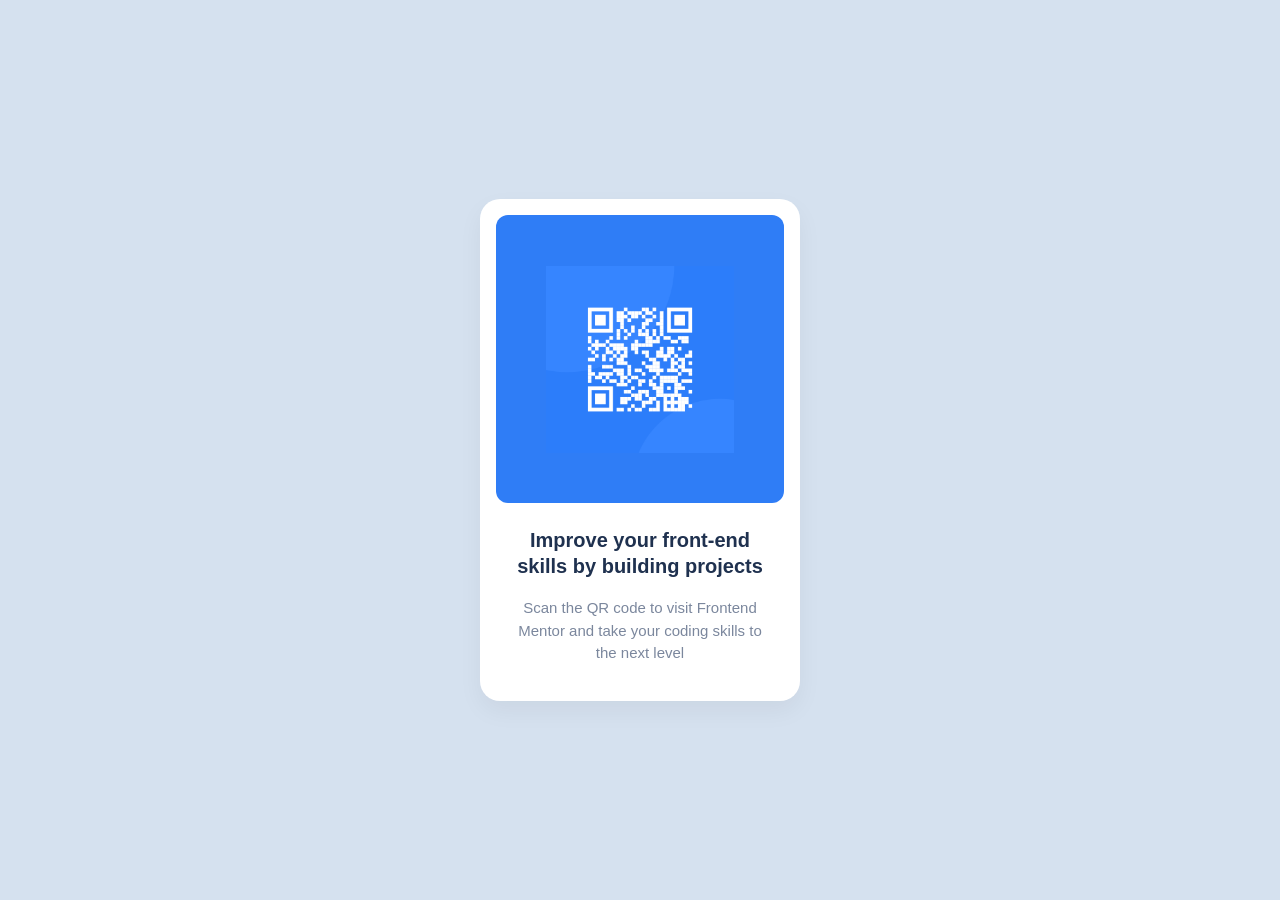
<file: index.html>
<!DOCTYPE html>
<html lang="en">
<head>
    <meta charset="UTF-8">
    <meta name="viewport" content="width=device-width, initial-scale=1.0">
    <title>QR Code Card</title>
    <link rel="stylesheet" href="style.css">
</head>
<body>
    <main class="container">
        <div class="card">
            <div class="qr-container">
                <img src="image-qr-code.png" alt="QR Code">
            </div>
            <div class="card-content">
                <h2>
                    Improve your front-end
                    skills by building projects
                </h2>
                <p>
                    Scan the QR code to visit Frontend
                    Mentor and take your coding skills
                    to the next level
                </p>
            </div>
        </div>
    </main>
</body>
</html>
</file>
<file: style.css>
* {
    margin: 0;
    padding: 0;
    box-sizing: border-box;
}
/* Page background */
body {
    font-family: Arial;
    background-color: #d5e1ef;
}
/* Center the card */
.container {
    min-height: 100vh;
    display: flex;
    justify-content: center;
    align-items: center;
    padding: 20px;
}
/* White card */
.card {
    background-color: white;
    width: 340px;
    padding: 16px;
    border-radius: 20px;
    text-align: center;
    box-shadow: 0 10px 25px rgba(0, 0, 0, 0.05);
}
/* QR code section */
.qr-container {
    background-color: #2f7df6;
    width: 100%;
    aspect-ratio: 1 / 1;
    border-radius: 12px;
    display: flex;
    justify-content: center;
    align-items: center;
    overflow: hidden;
}
/* QR code image */
.qr-container img {
    width: 65%;
    height: 65%;
    object-fit: contain;
}
/* Text section */
.card-content {
    padding: 24px 8px 20px;
}
/* Heading */
.card-content h2 {
    font-size: 21px;
    font-weight: 700;
    color: #1f314f;
    line-height: 1.3;
    margin-bottom: 18px;
}
/* Description */
.card-content p {
    font-size: 15px;
    color: #7b879d;
    line-height: 1.5;
    margin-left: 5px;
    margin-right: 5px;
}


/* Mobile screens */
@media screen and (max-width: 375px) {
    .container {
        padding: 20px;
    }
    .card {
        width: 100%;
        max-width: 320px;
        padding: 16px;
    }
    .card-content {
        padding: 24px 8px 20px;
    }
     .card-content h2 {
        font-size: 20px;
    }
    .card-content p{
        font-size: 14px;
    }
}

/* Desktop screens */
@media screen and (max-width: 1440px) {
    .card {
        max-width: 320px;
    }
    .card-content h2 {
        font-size: 20px;
    }
    .card-content p{
        font-size: 15px;
    }
}
</file>
<file: design.css>
* {
    margin: 0;
    padding: 0;
    box-sizing: border-box;
}
/* Page background */
body {
    font-family: Arial, sans-serif;
    background-color: #d5e1ef;
}
/* Center the card */
.container {
    min-height: 100vh;
    display: flex;
    justify-content: center;
    align-items: center;
    padding: 20px;
}
/* White card */
.card {
    background-color: white;
    width: 340px;
    padding: 16px;
    border-radius: 20px;
    text-align: center;
    box-shadow: 0 10px 25px rgba(0, 0, 0, 0.05);
}
/* QR code section */
.qr-container {
    background-color: #2f7df6;
    width: 100%;
    aspect-ratio: 1 / 1;
    border-radius: 12px;
    display: flex;
    justify-content: center;
    align-items: center;
    overflow: hidden;
}
/* QR code image */
.qr-container img {
    width: 65%;
    height: 65%;
    object-fit: contain;
}
/* Text section */
.card-content {
    padding: 24px 8px 20px;
}
/* Heading */
.card-content h2 {
    font-size: 21px;
    font-weight: 700;
    color: #1f314f;
    line-height: 1.3;
    margin-bottom: 18px;
}
/* Description */
.card-content p {
    font-size: 15px;
    color: #7b879d;
    line-height: 1.5;
    margin-left: 5px;
    margin-right: 5px;
}


/* Mobile screens */
@media screen and (max-width: 375px) {
    .container {
        padding: 20px;
    }
    .card {
        width: 100%;
        max-width: 320px;
        padding: 16px;
    }
    .card-content {
        padding: 24px 8px 20px;
    }
     .card-content h2 {
        font-size: 20px;
    }
    .card-content p{
        font-size: 14px;
    }
}

/* Desktop screens */
@media screen and (max-width: 1440px) {
    .card {
        max-width: 320px;
    }
    .card-content h2 {
        font-size: 20px;
    }
    .card-content p{
        font-size: 15px;
    }
}
</file>
